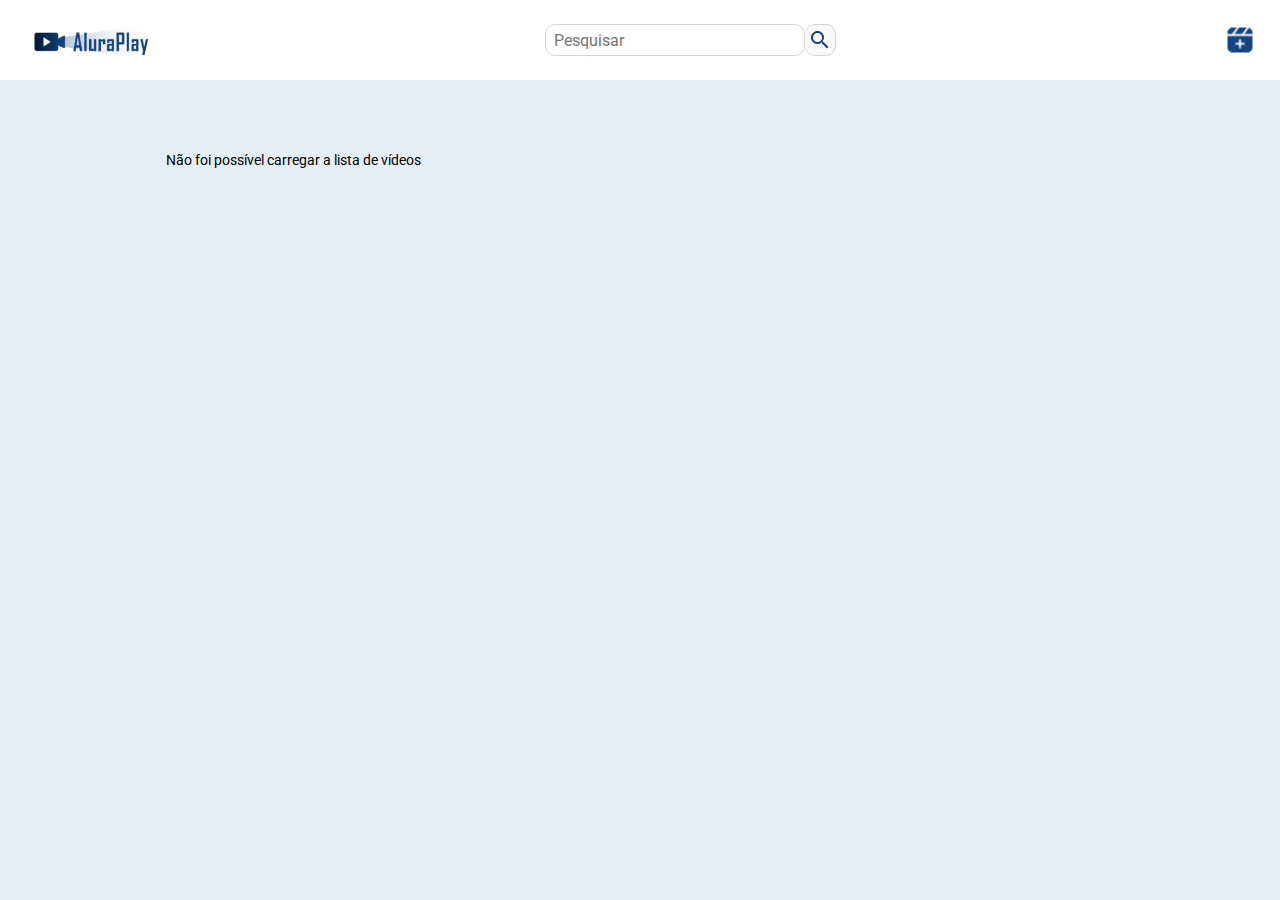
<file: index.html>
<!DOCTYPE html>
<html lang="pt-br">
<head>
    <meta charset="UTF-8">
    <meta http-equiv="X-UA-Compatible" content="IE=edge">
    <meta name="viewport" content="width=device-width, initial-scale=1.0">
    <link href="https://fonts.googleapis.com/css2?family=Roboto:wght@400;700&display=swap" rel="stylesheet">
    <link rel="stylesheet" href="./css/reset.css">
    <link rel="stylesheet" href="./css/estilos.css">
    <link rel="stylesheet" href="./css/flexbox.css">
    <title>AluraPlay</title>
    <link rel="shortcut icon" href="./img/favicon.ico" type="image/x-icon">
</head>
<body>

    <header>

        <nav class="cabecalho">
            <a class="logo" href="./index.html"></a>

            <div class="cabecalho__pesquisar">

                <input type="search" placeholder="Pesquisar" id="pesquisar" class="pesquisar__input" data-pesquisar>
                <button class="pesquisar__botao" data-botao-pesquisar>

            </div>

            <div class="cabecalho__icones">
                <a href="./pages/enviar-video.html" class="cabecalho__videos"></a>
            </div>
        </nav>

    </header>

    <ul class="videos__container" alt="videos alura" data-lista>
        <!-- <li class="videos__item">
        <div class="video">
            <iframe width="100%" height="72%" src="https://www.youtube.com/embed/y8FeZMv37WU"
                title="Teste" frameborder="0"
                allow="accelerometer; autoplay; clipboard-write; encrypted-media; gyroscope; picture-in-picture"
                allowfullscreen></iframe>
            <div class="descricao-video">
                <img src="https://github.com/MonicaHillman/aluraplay-requisicoes/blob/main/img/logo.png?raw=true" alt="logo canal alura">
                <h3>Teste</h3>
                <p>3 mil visualizações</p>
            </div>
            <div class="acoes-video"> 
                <div class="acoes-dropdown">
                    <button class="dropdown-btn" id="dropdown-btn">&#8230;</button>
                    <div class="dropdown-content">
                        <a href="#">Editar</a>
                        <a href="#">Excluir</a>
                    </div>
                </div>
            </div>
        </div>
    </li> -->
</ul>

    <script src="./js/exibirVideos.js" type="module"></script>
    <script src="./js/buscarVideos.js" type="module"></script>
    <script src="./js/dropdown.js" type="module"></script>
    <script src="./js/excluirVideo.js" type="module"></script>
</body>

</html>
</file>
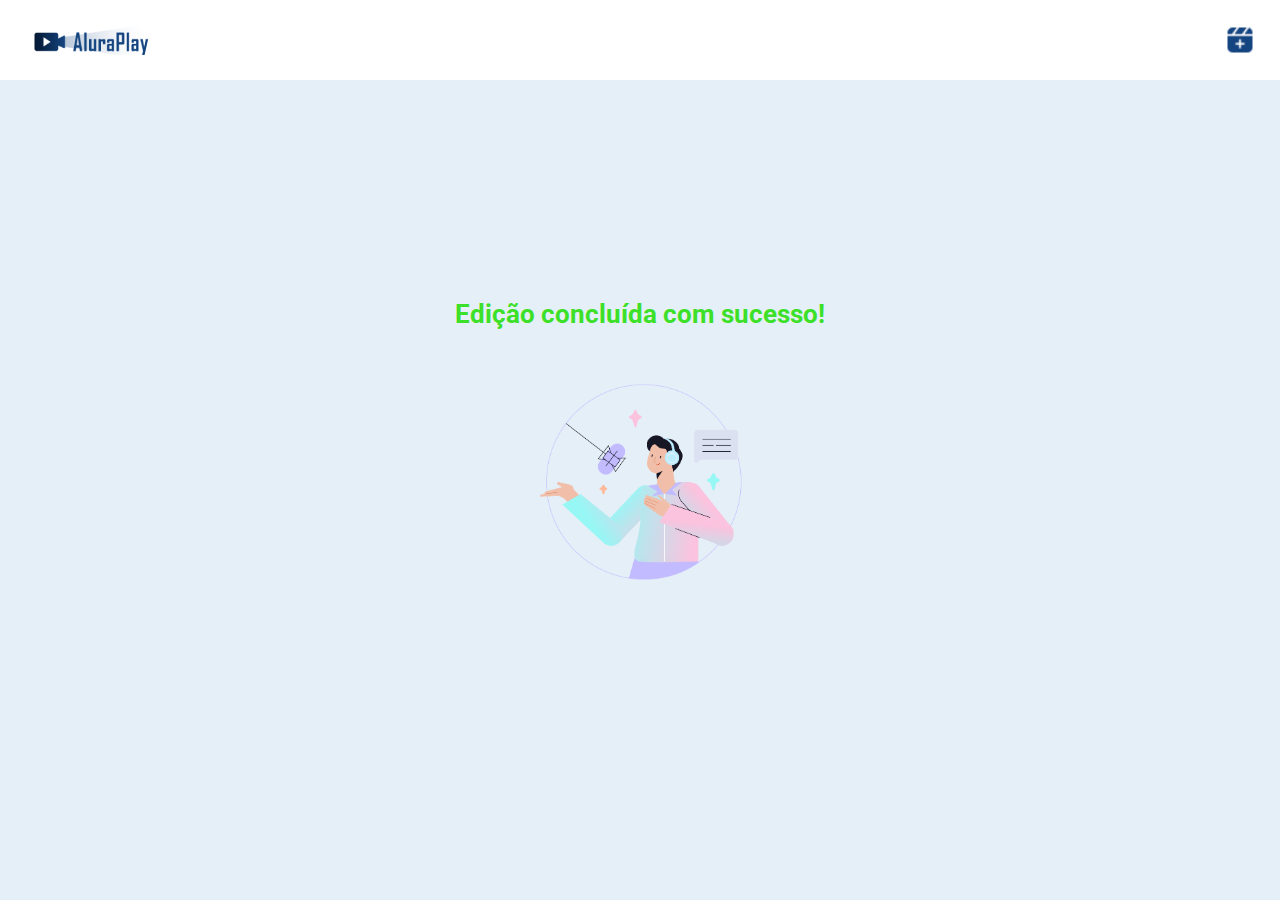
<file: pages/edicao-concluida.html>
<!DOCTYPE html>
<html lang="pt-br">

<head>
    <meta charset="UTF-8">
    <meta http-equiv="X-UA-Compatible" content="IE=edge">
    <meta name="viewport" content="width=device-width, initial-scale=1.0">
    <link href="https://fonts.googleapis.com/css2?family=Roboto:wght@400;700&display=swap" rel="stylesheet">
    <link rel="stylesheet" href="../css/reset.css">
    <link rel="stylesheet" href="../css/estilos.css">
    <link rel="stylesheet" href="../css/estilos-form.css">
    <link rel="stylesheet" href="../css/flexbox.css">
    <title>AluraPlay</title>
    <link rel="shortcut icon" href="./img/favicon.ico" type="image/x-icon">
</head>

<body>

    <!-- Cabecalho -->
    <header>

        <nav class="cabecalho">
            <a class="logo" href="../index.html"></a>

            <div class="cabecalho__icones">
                <a href="./enviar-video.html" class="cabecalho__videos"></a>
            </div>
        </nav>

    </header>

    <main class="mensagem">
        <div>
            <h3 class="mensagem__titulo__success">Edição concluída com sucesso!</h3>
            <img src="../img/upload.png" class="mensagem__imagem">
        </div>
    </main>


</body>

</html>
</file>
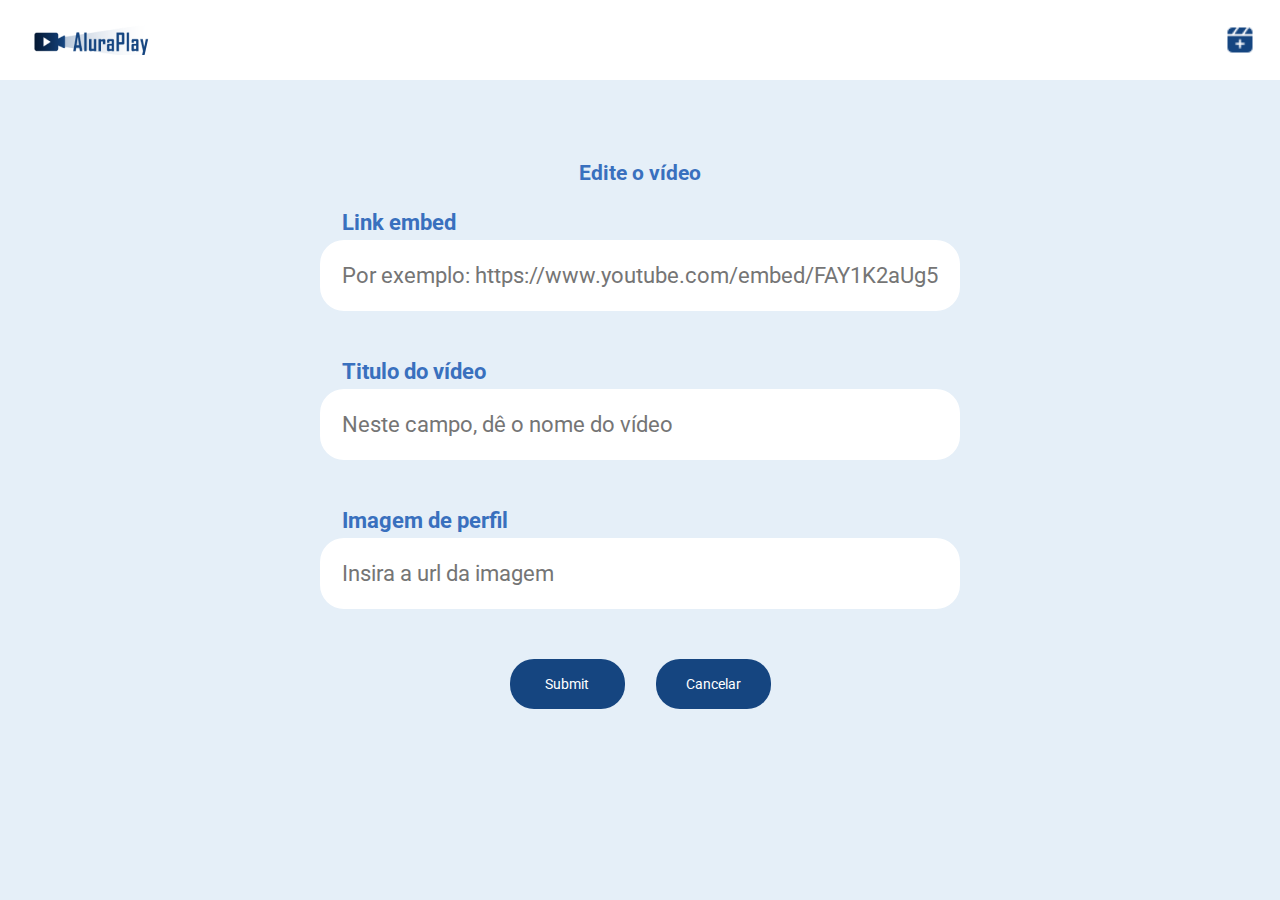
<file: pages/editar-video.html>
<!DOCTYPE html>
<html lang="pt-br">

<head>
    <meta charset="UTF-8">
    <meta http-equiv="X-UA-Compatible" content="IE=edge">
    <meta name="viewport" content="width=device-width, initial-scale=1.0">
    <link href="https://fonts.googleapis.com/css2?family=Roboto:wght@400;700&display=swap" rel="stylesheet">
    <link rel="stylesheet" href="../css/reset.css">
    <link rel="stylesheet" href="../css/estilos.css">
    <link rel="stylesheet" href="../css/estilos-form.css">
    <link rel="stylesheet" href="../css/flexbox.css">
    <title>AluraPlay</title>
    <link rel="shortcut icon" href="./img/favicon.ico" type="image/x-icon">
</head>

<body>

    <!-- Cabecalho -->
    <header>

        <nav class="cabecalho">
            <a class="logo" href="../index.html"></a>

            <div class="cabecalho__icones">
                <a href="./editar-video.html" class="cabecalho__videos"></a>
            </div>
        </nav>

    </header>

    <main class="container">

        <form class="container__formulario" data-formulario>
            <h2 class="formulario__titulo">Edite o vídeo</h3>
                <div class="formulario__campo">
                    <label class="campo__etiqueta" for="url">Link embed</label>
                    <input name="url" class="campo__escrita" required
                        placeholder="Por exemplo: https://www.youtube.com/embed/FAY1K2aUg5g" id='url' data-url/>
                </div>


                <div class="formulario__campo">
                    <label class="campo__etiqueta" for="titulo">Titulo do vídeo</label>
                    <input name="titulo" class="campo__escrita" required placeholder="Neste campo, dê o nome do vídeo"
                        id='titulo' data-titulo/>
                </div>

                <div class="formulario__campo">
                    <label class="campo__etiqueta" for="imagem">Imagem de perfil</label>
                    <input name="imagem" class="campo__escrita" required placeholder="Insira a url da imagem"
                        id='imagem' data-imagem/>
                </div>
                
                <div>
                    <input class="formulario__botao" type="submit"/>
                    <input class="formulario__botao" value="Cancelar" data-btn-cancelar>
                </div>

        </form>

    </main>
    <script src="../js/editarVideo.js" type="module"></script>

</body>

</html>
</file>
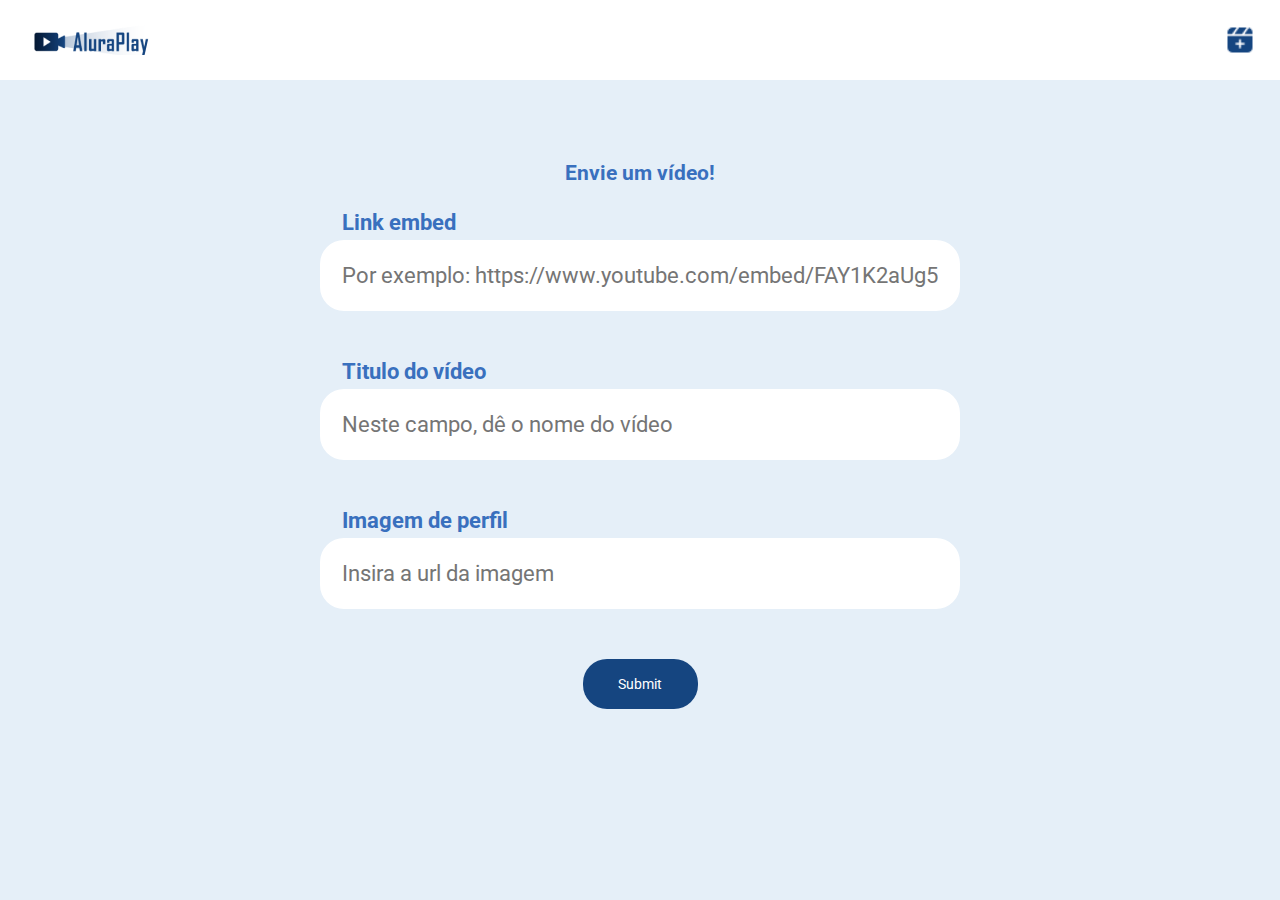
<file: pages/enviar-video.html>
<!DOCTYPE html>
<html lang="pt-br">

<head>
    <meta charset="UTF-8">
    <meta http-equiv="X-UA-Compatible" content="IE=edge">
    <meta name="viewport" content="width=device-width, initial-scale=1.0">
    <link href="https://fonts.googleapis.com/css2?family=Roboto:wght@400;700&display=swap" rel="stylesheet">
    <link rel="stylesheet" href="../css/reset.css">
    <link rel="stylesheet" href="../css/estilos.css">
    <link rel="stylesheet" href="../css/estilos-form.css">
    <link rel="stylesheet" href="../css/flexbox.css">
    <title>AluraPlay</title>
    <link rel="shortcut icon" href="./img/favicon.ico" type="image/x-icon">
</head>

<body>

    <!-- Cabecalho -->
    <header>

        <nav class="cabecalho">
            <a class="logo" href="../index.html"></a>

            <div class="cabecalho__icones">
                <a href="./enviar-video.html" class="cabecalho__videos"></a>
            </div>
        </nav>

    </header>

    <main class="container">

        <form class="container__formulario" data-formulario>
            <h2 class="formulario__titulo">Envie um vídeo!</h3>
                <div class="formulario__campo">
                    <label class="campo__etiqueta" for="url">Link embed</label>
                    <input name="url" class="campo__escrita" required
                        placeholder="Por exemplo: https://www.youtube.com/embed/FAY1K2aUg5g" id='url' data-url/>
                </div>


                <div class="formulario__campo">
                    <label class="campo__etiqueta" for="titulo">Titulo do vídeo</label>
                    <input name="titulo" class="campo__escrita" required placeholder="Neste campo, dê o nome do vídeo"
                        id='titulo' data-titulo/>
                </div>

                <div class="formulario__campo">
                    <label class="campo__etiqueta" for="imagem">Imagem de perfil</label>
                    <input name="imagem" class="campo__escrita" required placeholder="Insira a url da imagem"
                        id='imagem' data-imagem/>
                </div>

                <input class="formulario__botao" type="submit" />
        </form>

    </main>
    <script src="../js/adicionarVideo.js" type="module"></script>

</body>

</html>
</file>
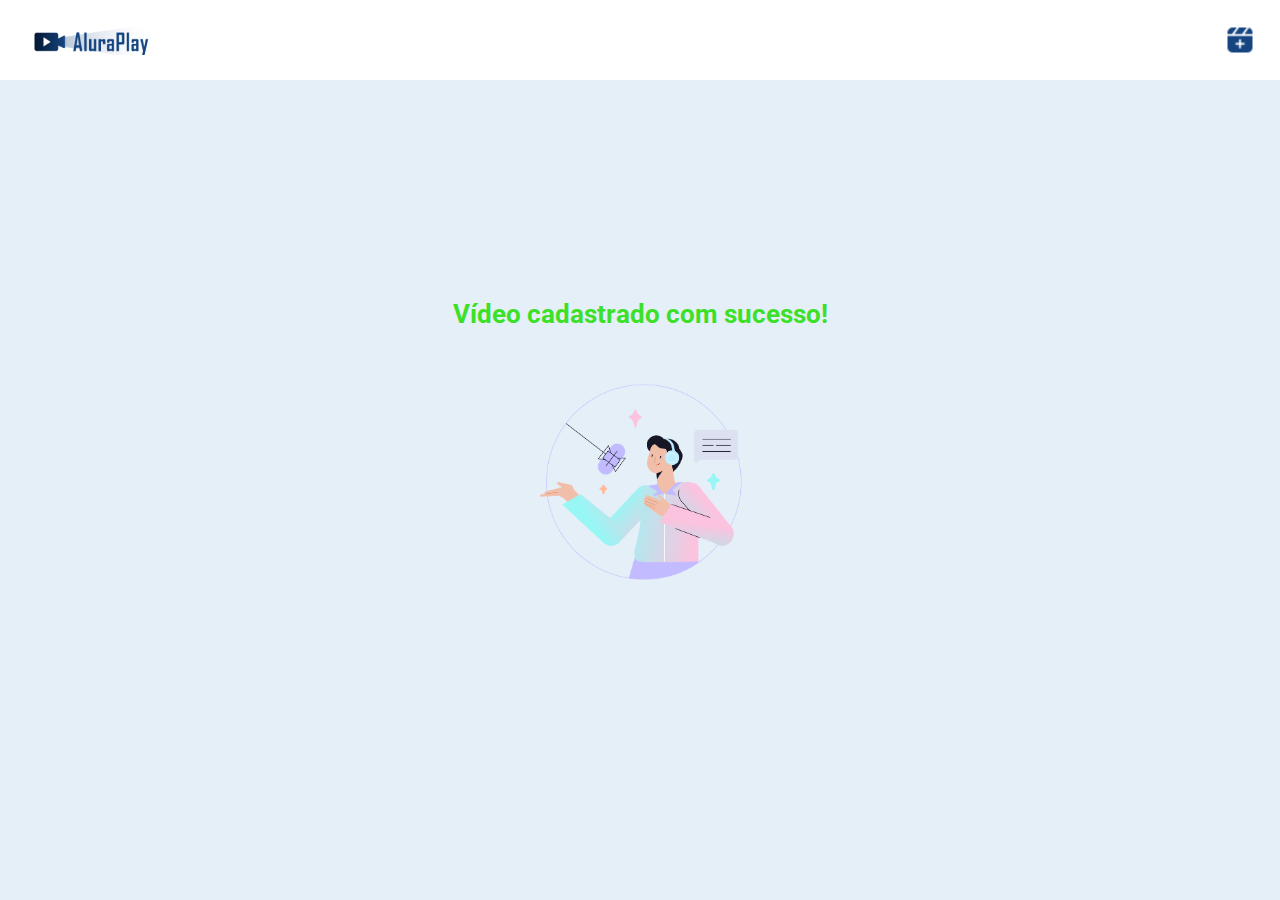
<file: pages/envio-concluido.html>
<!DOCTYPE html>
<html lang="pt-br">

<head>
    <meta charset="UTF-8">
    <meta http-equiv="X-UA-Compatible" content="IE=edge">
    <meta name="viewport" content="width=device-width, initial-scale=1.0">
    <link href="https://fonts.googleapis.com/css2?family=Roboto:wght@400;700&display=swap" rel="stylesheet">
    <link rel="stylesheet" href="../css/reset.css">
    <link rel="stylesheet" href="../css/estilos.css">
    <link rel="stylesheet" href="../css/estilos-form.css">
    <link rel="stylesheet" href="../css/flexbox.css">
    <title>AluraPlay</title>
    <link rel="shortcut icon" href="./img/favicon.ico" type="image/x-icon">
</head>

<body>

    <!-- Cabecalho -->
    <header>

        <nav class="cabecalho">
            <a class="logo" href="../index.html"></a>

            <div class="cabecalho__icones">
                <a href="./enviar-video.html" class="cabecalho__videos"></a>
            </div>
        </nav>

    </header>

    <main class="mensagem">
        <div>
            <h3 class="mensagem__titulo__success">Vídeo cadastrado com sucesso!</h3>
            <img src="../img/upload.png" class="mensagem__imagem">
        </div>
    </main>


</body>

</html>
</file>
<file: css/estilos.css>
*,
*::before,
*::after {
    --azul-escuro: #154580;
    --azul-medio: #3970BE;
    --azul-claro: #e5eff8;
    --cinza-texto: #444444;
    --cinza-claro: #ECECEC;
    box-sizing: border-box;
}

body {
    font-family: Roboto, Arial, Helvetica, sans-serif;
    background-color: var(--azul-claro);
    position: relative;
    width: 100%;
    height: 100vh;
    overflow: auto;
    font-size: 14px;
    color: white;
    box-sizing: border-box;
    text-align: center;
}

/* ESTILOS DO HEADER */

.cabecalho {
    background-color: white;
    position: fixed;
    top: 0;
    height: 80px;
    width: 100%;
    padding: 0 25px;
    z-index: 2;
}

.logo {
    background-image: url(../img/cabecalho/Logo.png);
    background-repeat: no-repeat;
    padding: 15px 65px;
    cursor: pointer;
}


.cabecalho__videos {
    background-image: url(../img/cabecalho/video_call.png);
    background-size: contain;
    background-repeat: no-repeat;
    background-position: center;
    padding: 15px;
}

/* ESTILOS DA SEÇÃO VÍDEOS */

.videos__container {
    color: black;
}

.mensagem {
    display: grid;
    align-items: center;
    justify-content: center;
    height: 100vh;
}

.mensagem__imagem {
    width: 30%;
}

.mensagem__titulo__success {
    color: rgb(61, 224, 40);
    /* Tamanho de fonte responsivo */
    font-size: 2vw; 
    font-weight: bold; 
    padding: 10px;
    border-radius: 5px;
    margin-top: 20px;
}

.mensagem__titulo__error {
    color: rgb(224, 80, 40);
    /* Tamanho de fonte responsivo */
    font-size: 2vw; 
    font-weight: bold; 
    padding: 10px;
    border-radius: 5px;
    margin-top: 20px;
}


.pesquisar__input {
    width: 260px;
    height: 32px;
    border: 1px solid rgb(211, 211, 211);
    font-size: 16px;
    padding: 3px 8px;
    border: 1px solid rgb(211, 211, 211);
    color: var(--azul-escuro);
    border-radius: 10px;
}

.pesquisar__botao {
    background-image: url(../img/cabecalho/search.png);
    background-repeat: no-repeat;
    background-position: center;
    border: 1px solid rgb(211, 211, 211);
    background-color: #F9F9F9;
    border-left: none;
    padding: 15px 15px;
    cursor: pointer;
    border-radius: 10px;
}

.cabecalho__pesquisar {
    display: flex;
    justify-content: center;
}

@media(min-width: 834px) {

    body {
        height: 100vh;
    }

}
</file>
<file: css/flexbox.css>
/* Aula 1 */
.cabecalho {
    display: flex;
    justify-content: space-between;
    align-items: center;
}






/* SEÇÃO VÍDEOS */


/* BOTÃO MAIS AÇÕES */

.acoes-video {
    position: relative;
    margin-right: 10px; /* Ajuste para distanciar o botão da borda direita */
    bottom: 10px; 

}

.acoes-video .acoes-dropdown {
    position: absolute;
    bottom: 0; 
    right: 0; 
}

.dropdown-btn {
    background-color: transparent;
    border: none;
    cursor: pointer;
    font-size: 22px; /* Ajuste o tamanho do ícone */
    color: #777; /* Ajuste a cor do ícone */
    height: 40px;
    width: 30px;
}

.dropdown-content {
    display: none;
    position: absolute;
    padding: 5px; /* Ajuste para reduzir o espaço interno do menu */
    min-width: auto; /* Remova a largura mínima para ajustar automaticamente ao conteúdo */
    background-color: #f5f5f5; /* Ajuste a cor de fundo */
    box-shadow: 0 8px 16px 0 rgba(0,0,0,0.2);
    border-radius: 15px; /* Ajuste o raio de borda */
    z-index: 1; /* Definindo um z-index para que o menu apareça sobre outros elementos */
    bottom: calc(60% + 0px); /* Ajuste a posição vertical */
    right: 0px; /* Ajuste a posição horizontal */
}

.show {
  display: block;
}

.dropdown-content a {
    color: black;
    padding: 4px 10px; /* Ajuste para aumentar o espaçamento entre as opções */
    text-decoration: none;
    display: block;
}



.video {
    position: relative;
    border-radius: 10px; /* Ajuste este valor conforme necessário */
    overflow: hidden; /* Garante que o conteúdo dentro do elemento seja cortado pelas bordas arredondadas */
    box-shadow: 0 0 10px rgba(0, 0, 0, 0.1); /* Adiciona uma sombra para destacar o elemento */
}

iframe {
    border: none; /* Remove a borda padrão do iframe */
    display: block; /* Garante que o iframe ocupe toda a largura disponível */
    border-radius: 10px; /* Ajuste este valor para combinar com o raio de borda do contêiner */
}

.videos__container {
    display: flex;
    flex-wrap: wrap;
    gap: 10px;
    z-index: 1;
    padding: 153px 20px 10px 20px;
}

.videos__item {
    flex-grow: 1;
    height: 303px;
    width: 300px;
}

/* grid vídeos */

.descricao-video {
    display: grid;
    text-align: start;
    column-gap: 1rem;
    row-gap: 10px;
    grid-template-columns: auto 1fr;
    height: 90px;
    background-color: aliceblue;
}

.descricao-video img {
    margin-top: 1rem;
    margin-left: 0.5rem;
    grid-area: 1 / 1 / 3 / 2;
}

.descricao-video h3 {
    grid-area: 1 / 2 / 2 / 3;
    font-weight: 700;
    color: #444444;
    margin-top: 1.2rem;

}

.descricao-video p {
    grid-area: 2 / 2 / 3 / 3;
    font-size: 14px;
    color: #444444;
}

.descricao-video img {
    width: 2em;
    height: 2em;
    border-radius: 50%; /* Garante que a imagem seja exibida com bordas arredondadas */
}

@media(min-width: 834px) {

    .videos__container {
        padding-left: 13%;
        padding-right: 13%;
    }
}

@media(min-width: 1440px) {
    .videos__item {
        width: 288px;
    }
}
</file>
<file: css/estilos-form.css>
.container {
    display: grid;
    align-items: center;
    justify-content: center;
    height: 100vh;
}

.container__formulario {
    margin: 3em 0;
    display: flex;
    flex-direction: column;
    align-items: center;
    justify-content: center;
    text-align: initial;
}

.formulario__campo {
    margin: 1em;
    font-size: 1.6em;
}

.formulario__titulo {
    color: var(--azul-medio);
    font-weight: bold;
    font-size: 21px;
}

.campo__escrita {
    width: 50vw;
    border-radius: 24px;
    display: block;
    color: black;
    padding: 1em
}

.campo__etiqueta {
    line-height: 1.5;
    padding: 0 0 .1em 1em;
    font-weight: 700;
    color: var(--azul-medio);
}

.formulario__botao {
    width: 115px;
    height: 50px;
    text-align: center;
    padding: 0em 2em;
    margin: 2em 1em;
    border-radius: 24px;
    background-color: var(--azul-escuro);
}
</file>
